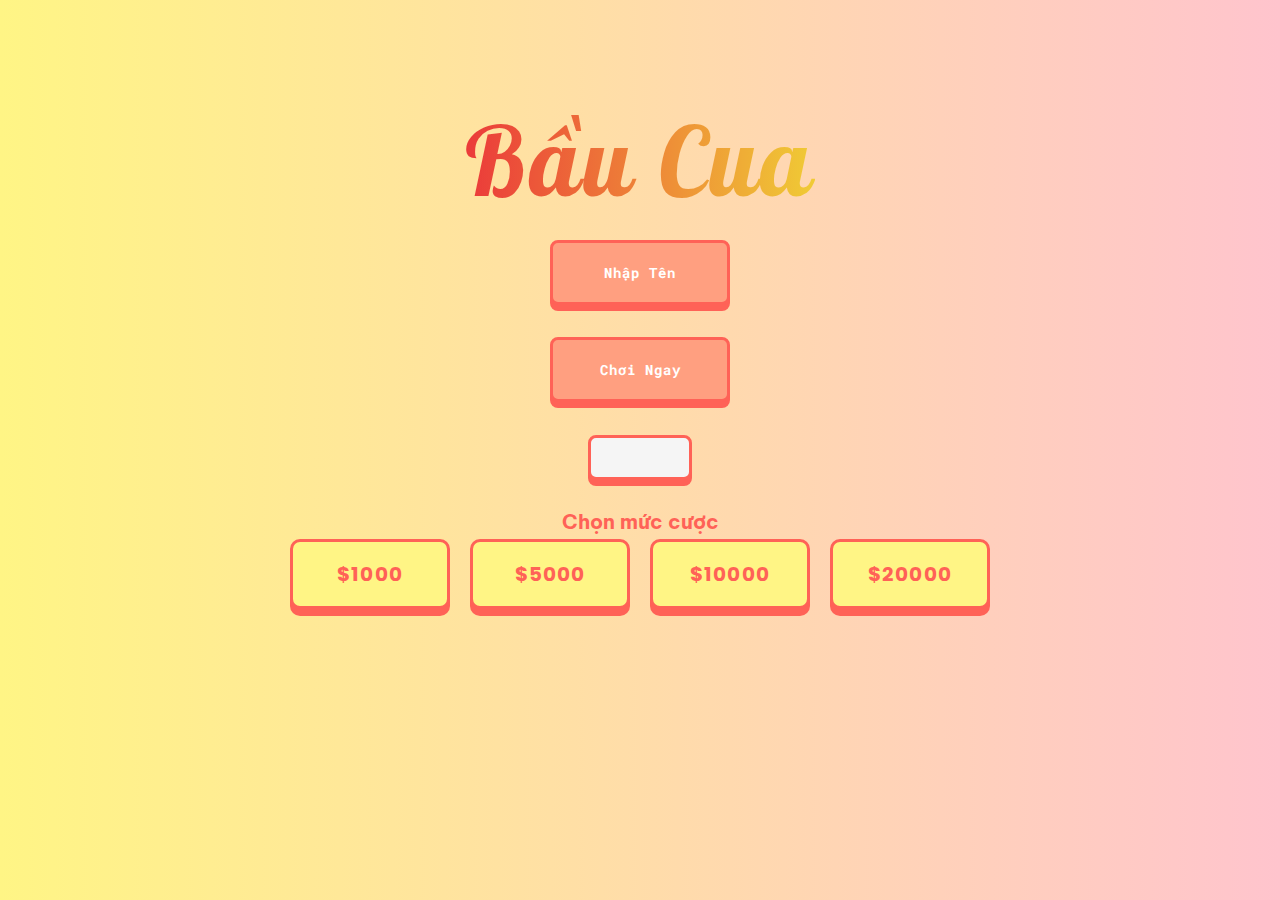
<file: index.html>
<!DOCTYPE html>
<html lang="en">

<head>
  <meta charset="UTF-8">
  <meta http-equiv="X-UA-Compatible" content="IE=edge">
  <meta name="viewport" content="width=device-width, initial-scale=1.0">
  <link rel="stylesheet" href="https://cdnjs.cloudflare.com/ajax/libs/font-awesome/6.0.0-beta3/css/all.min.css"
    integrity="sha512-Fo3rlrZj/k7ujTnHg4CGR2D7kSs0v4LLanw2qksYuRlEzO+tcaEPQogQ0KaoGN26/zrn20ImR1DfuLWnOo7aBA=="
    crossorigin="anonymous" referrerpolicy="no-referrer" />
  <link rel="stylesheet" href="styles/style.css">
  <title>Bầu Cua</title>
</head>

<body>
  <div class="container">

    <!-- Show guide button -->
    <button class='show-guide-btn'><i class="fas fa-exclamation-circle"></i></button>
    <div class="guide-box">
      <button class='close-guide-box-btn'><i class="far fa-times-circle"></i></button>
      <pre>
                        <span>Hướng dẫn</span>:

        - Bắt đầu, người chơi chọn vào 1 trong 3 ô mức cược.

        - Bấm nút <b>NHẬP TÊN</b> để nhập tên tài khoản, sau đó bấm Enter để vào chơi. 

        - Bấm nút <b>CHƠI NGAY</b> để được vào lại tên tài khoản gần nhất đã tạo.
        
        - Bấm nút <i class="fas fa-user"></i> để hiện tên người chơi và số tiền của người chơi được lưu.

          <span>Lưu ý</span>: 
          
          - Tên người chơi sẽ được lưu lại (tối đa 8) sau mỗi lần Nhập tên mới.

          - Người chơi có thể nhập lại tên cũ để được cấp lại số tiền trước đó. 

          - Mỗi tài khoản sẽ được cấp mặc định $100,000 khi bắt đầu.
      </pre>
    </div>

    <!-- USER INPUT -->
    <div class='user-input-container'>
      <div class="user-input">
        <form>
          <button type='submit' class='form-submit-btn'>OK</button>
          <button class='close-user-input-btn'><i class="far fa-times-circle"></i></button>
          <p>Nhập tên của bạn</p>
          <input type="text" maxlength="15">
          <p class='note'>
            *Bạn có thể nhập lại tên cũ để được cấp lại toàn bộ số tiền trước đó
          </p>
        </form>
      </div>
    </div>

    <!-- CURRENT LOCAL USER -->
    <div class="current-user-selection">
      <div class="user-list-container">
        <button class='current-user-selection-close-btn'><i class="far fa-times-circle"></i></button>
        <p>Tên những người chơi được lưu</p>
        <hr>
        <ul class='user-list'></ul>
      </div>
    </div>

    <!-- DANGER ALERT BOX -->
    <div class='alert-box-container'>
      <div class='alert-box'>
        <p>Vui lòng chọn mức cược!</p>
        <button class='close-alert-box-btn'><i class="far fa-times-circle"></i></button>
      </div>
    </div>

    <!-- MAIN -->
    <header class='title'>Bầu Cua</header>
    <!-- play button -->
    <div class="play-btn-div">
      <div class="play-btn-1-wrapper"><button clicked=false class='play-btn-1'>nhập tên</button></div>
      <div class="play-btn-2-wrapper"><button clicked=false class='play-btn-2'>chơi ngay</button></div>
    </div>
    <!-- show user list -->
    <div class="current-user-selection-btn-container">
      <button class='current-user-selection-btn'><i class="fas fa-user"></i></button>
    </div>
    <!-- mode button -->
    <div class='mode-section'>
      <p>Chọn mức cược</p>
      <div class="button-div">
        <button select=false>$1000</button>
        <button select=false>$5000</button>
        <button select=false>$10000</button>
        <button select=false>$20000</button>
      </div>
    </div>
  </div>

  <script src='app.js'></script>

</body>

</html>
</file>
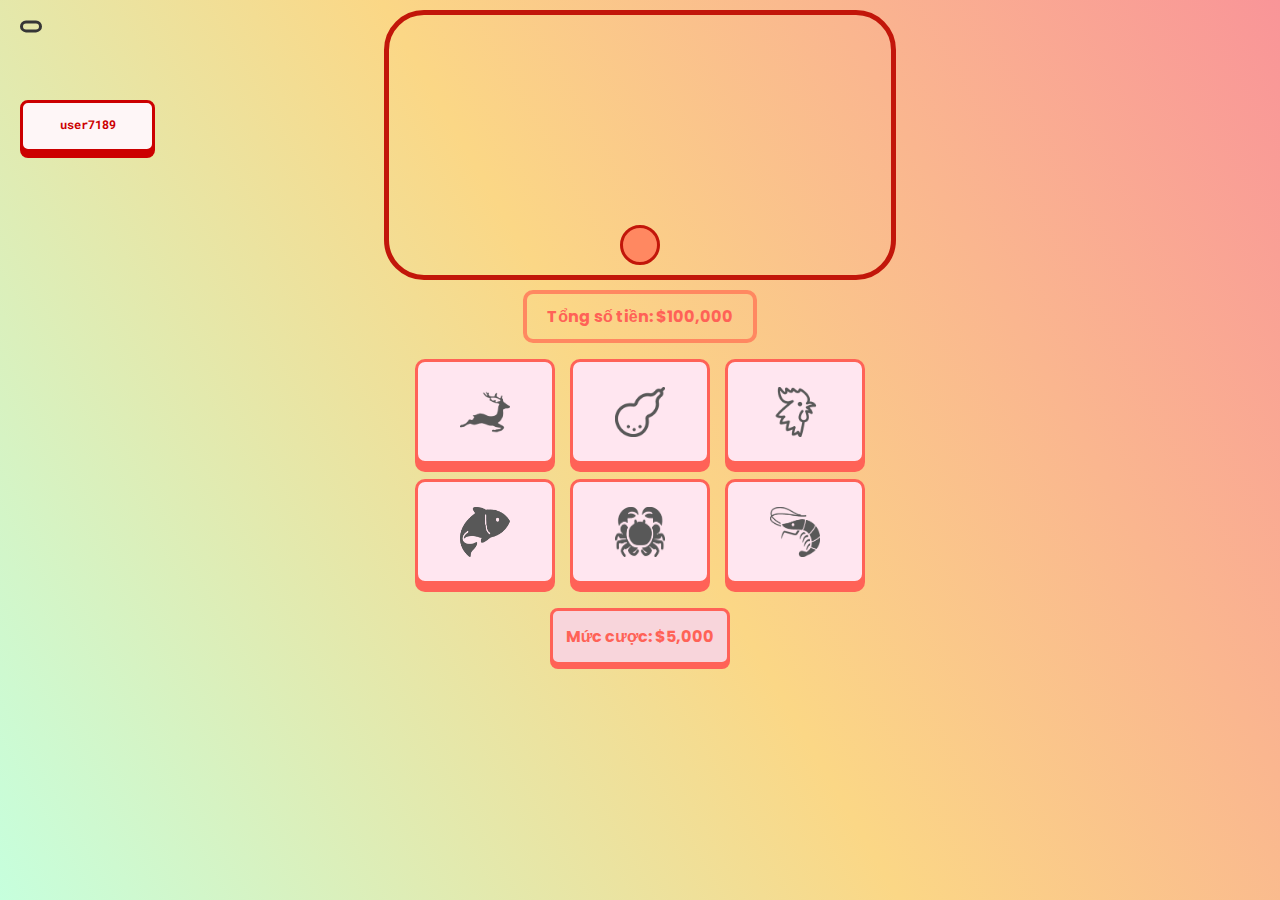
<file: gameplay/gameplay.html>
<!DOCTYPE html>
<html lang="en">

<head>
  <meta charset="UTF-8">
  <meta http-equiv="X-UA-Compatible" content="IE=edge">
  <meta name="viewport" content="width=device-width, initial-scale=1.0">
  <link rel="stylesheet" href="https://cdnjs.cloudflare.com/ajax/libs/font-awesome/6.0.0-beta3/css/all.min.css"
    integrity="sha512-Fo3rlrZj/k7ujTnHg4CGR2D7kSs0v4LLanw2qksYuRlEzO+tcaEPQogQ0KaoGN26/zrn20ImR1DfuLWnOo7aBA=="
    crossorigin="anonymous" referrerpolicy="no-referrer" />
  <link rel="stylesheet" href="gameplay.css">
  <title>Chơi Bầu Cua</title>
</head>

<body>
  <div class='result-alert'></div>
  <div class="container">
    <!-- USERNAME -->
    <p class="user"></p>
    <!-- BUTTON -->
    <button class='leave-btn'><i class="fas fa-sign-out-alt"></i></button>
    <button class='show-guide-box'><i class="fas fa-question-circle"></i></button>
    <!-- GUIDE BOX -->
    <div class="guide-box">
      <button class='close-guide-box-btn'><i class="far fa-times-circle"></i></button>
      <pre>
    <span>Hướng dẫn</span>:
    - Luật chơi như trò Bầu Cua truyền thống.  
    - Click vào những ô hươu, bầu, ... muốn đặt cược.
    - Sau khi chọn xong, click vào nút <i class="fas fa-sync-alt"></i> để bắt đầu xóc dĩa.

    <span>Lưu ý</span>: Có thể bấm chuột phải vào ô đặt cược để hiện khung thay đổi mức cược.

      Các mức cược tương ứng sẽ là:
         x1 : Bằng với mức cược hiện tại
         x2 : Gấp 2 lần mức cược hiện tại
         x3 : Gấp 3 lần mức cược hiện tại
         x4 : Gấp 4 lần mức cược hiện tại
         x5 : Gấp 5 lần mức cược hiện tại
         ...
      </pre>
    </div>

    <div class='alert-box-container'>
      <!-- DANGER ALERT BOX -->
      <div class="alert-box">
        <p class='alert-box-text'></p>
        <button class='close-alert-box-btn'><i class="far fa-times-circle"></i></button>
        <button class='add-money-btn'>Thêm tiền</button>
      </div>
      <!-- INCREASE BET LEVEL -->
      <div class="increase-bet-level-box">
        <button><i class="far fa-times-circle"></i></button>
        <p>Thay đổi mức đặt cược</p>
        <!-- item name -->
        <p>(<span class='item-name'></span>)</p>
        <!-- bet level list -->
        <ul class="increase-bet-level-box-list">
          <li selected=false>x1</li>
          <li selected=false>x2</li>
          <li selected=false>x3</li>
          <li selected=false>x4</li>
          <li selected=false>x5</li>
          <li selected=false>x6</li>
          <li selected=false>x7</li>
          <li selected=false>x8</li>
          <li selected=false>x9</li>
          <li selected=false>x10</li>
        </ul>
        <button>OK</button>
      </div>
      <!-- ADD MONEY -->
      <div class="add-money-box">
        <button class='close-add-money-box-btn'><i class="far fa-times-circle"></i></button>
        <p>Chọn số tiền muốn thêm</p>
        <ul class="add-money-box-list">
          <li>10000</li>
          <li>20000</li>
          <li>50000</li>
          <li>100000</li>
        </ul>
      </div>
    </div> <!-- alert box container -->

    <!-- RESULT BOARD -->
    <div class='info'>
      <div class="loading-box">
        <div class='loading loading1'></div>
        <div class='loading loading2'></div>
        <div class='loading loading1'></div>
      </div>
      <div class='result'>
        <div class='cube'><img src="../img/fish.png"></div>
        <div class='cube'><img src="../img/crab.png"></div>
        <div class='cube'><img src="../img/crab.png"></div>
      </div>
      <button class='shake-btn'><i class="fas fa-sync-alt"></i></button>
    </div>

    <!-- BOARD -->
    <section class="board">
      <p>Tổng số tiền: <span class='total-money'></span></p>
      <!-- BOXES -->
      <div class="box">
        <div select=false bet-level=1 name="hươu">
          <p class='level'></p>
          <img src="../img/deer.png" alt="hươu">
        </div>
        <div select=false bet-level=1 name="bầu">
          <p class='level'></p>
          <img src="../img/gourd.png" alt="bầu">
        </div>
        <div select=false bet-level=1 name="gà">
          <p class='level'></p>
          <img src="../img/rooster.png" alt="gà">
        </div>
        <div select=false bet-level=1 name="cá">
          <p class='level'></p>
          <img src="../img/fish.png" alt="cá">
        </div>
        <div select=false bet-level=1 name="cua">
          <p class='level'></p>
          <img src="../img/crab.png" alt="cua">
        </div>
        <div select=false bet-level=1 name="tôm">
          <p class='level'></p>
          <img src="../img/shrimp.png" alt="tôm">
        </div>
      </div>
      <p class='bet-size-box'>Mức cược: <span class='bet-size'></span></p>
    </section>

  </div> <!-- Container -->

  <script src='gameplay.js'></script>
</body>

</html>
</file>
<file: styles/style.css>
@import url("https://fonts.googleapis.com/css2?family=Roboto+Mono:wght@500&display=swap");
@import url("https://fonts.googleapis.com/css2?family=Lobster&display=swap");
@import url("https://fonts.googleapis.com/css2?family=Lobster&display=swap");
@import url("https://fonts.googleapis.com/css2?family=Roboto+Mono:wght@500&display=swap");
@import url("https://fonts.googleapis.com/css2?family=Be+Vietnam+Pro:wght@700&display=swap");
@import url("https://fonts.googleapis.com/css2?family=Poppins:wght@700&display=swap");
* {
  margin: 0;
  padding: 0;
  -webkit-box-sizing: border-box;
          box-sizing: border-box;
}

.container {
  display: -webkit-box;
  display: -ms-flexbox;
  display: flex;
  -webkit-box-align: center;
      -ms-flex-align: center;
          align-items: center;
  -webkit-box-orient: vertical;
  -webkit-box-direction: normal;
      -ms-flex-direction: column;
          flex-direction: column;
  width: 100%;
  height: 100vh;
  background: -webkit-gradient(linear, left top, right top, from(#fff585), to(#ffc4cd));
  background: linear-gradient(to right, #fff585, #ffc4cd);
  position: relative;
}

.container .show-guide-btn {
  border: none;
  outline: none;
  cursor: pointer;
  font-weight: bold;
  position: absolute;
  top: 1rem;
  right: 1rem;
  background-color: transparent;
  color: #ff6257;
  font-size: 2em;
}

.container .guide-box {
  display: none;
  -webkit-box-pack: center;
      -ms-flex-pack: center;
          justify-content: center;
  -webkit-box-align: center;
      -ms-flex-align: center;
          align-items: center;
  z-index: 1000;
  position: absolute;
  overflow: hidden;
  top: 50%;
  left: 50%;
  height: 100%;
  width: 100%;
  font-size: 1rem;
  background: rgba(255, 255, 255, 0.8);
  -webkit-transform: translate(-50%, -50%);
          transform: translate(-50%, -50%);
}

.container .guide-box button {
  border: none;
  outline: none;
  cursor: pointer;
  font-weight: bold;
  position: absolute;
  top: 4rem;
  right: 4rem;
  font-size: 2rem;
  background: transparent;
}

.container .guide-box pre {
  font-family: "Roboto Mono", sans-serif;
}

.container .guide-box pre span {
  font-weight: bold;
}

.container .current-user-selection-btn-container {
  width: 6.5rem;
  height: 2.8rem;
  display: -webkit-box;
  display: -ms-flexbox;
  display: flex;
  -webkit-box-pack: center;
      -ms-flex-pack: center;
          justify-content: center;
  -webkit-box-align: center;
      -ms-flex-align: center;
          align-items: center;
  -webkit-box-orient: horizontal;
  -webkit-box-direction: normal;
      -ms-flex-direction: row;
          flex-direction: row;
  margin-bottom: 0.5rem;
}

.container .current-user-selection-btn-container .current-user-selection-btn {
  border: none;
  outline: none;
  cursor: pointer;
  font-weight: bold;
  width: 100%;
  height: 100%;
  background-color: whitesmoke;
  border: 3px solid #ff6257;
  border-radius: 8px;
  font-size: 1.5rem;
  color: #ff6257;
  -webkit-box-shadow: 0 6px 0 0px #ff6257;
          box-shadow: 0 6px 0 0px #ff6257;
  margin-bottom: 10px;
}

.container .current-user-selection-btn-container .current-user-selection-btn.clicked {
  margin-top: 6px;
  -webkit-box-shadow: none;
          box-shadow: none;
}

.container .user-input-container {
  display: none;
  -webkit-box-pack: center;
      -ms-flex-pack: center;
          justify-content: center;
  -webkit-box-align: center;
      -ms-flex-align: center;
          align-items: center;
  z-index: 1000;
  position: absolute;
  top: 50%;
  left: 50%;
  height: 100%;
  width: 100%;
  background: rgba(255, 255, 255, 0.3);
  -webkit-transform: translate(-50%, -50%);
          transform: translate(-50%, -50%);
}

.container .user-input-container .user-input {
  width: 100%;
  height: 100%;
  display: -webkit-box;
  display: -ms-flexbox;
  display: flex;
  -webkit-box-pack: center;
      -ms-flex-pack: center;
          justify-content: center;
  -webkit-box-align: center;
      -ms-flex-align: center;
          align-items: center;
  -webkit-box-orient: horizontal;
  -webkit-box-direction: normal;
      -ms-flex-direction: row;
          flex-direction: row;
}

.container .user-input-container .user-input form {
  display: -webkit-box;
  display: -ms-flexbox;
  display: flex;
  -webkit-box-pack: center;
      -ms-flex-pack: center;
          justify-content: center;
  -webkit-box-align: center;
      -ms-flex-align: center;
          align-items: center;
  -webkit-box-orient: vertical;
  -webkit-box-direction: normal;
      -ms-flex-direction: column;
          flex-direction: column;
  height: 250px;
  width: 350px;
  border: 3px solid #7e7e7e;
  border-radius: 10px;
  outline: 10px solid whitesmoke;
  background: whitesmoke;
  -webkit-box-shadow: 0 0px 4px 8px rgba(0, 0, 0, 0.8);
          box-shadow: 0 0px 4px 8px rgba(0, 0, 0, 0.8);
  font-family: "Roboto Mono", sans-serif;
  font-size: 1.25rem;
  color: #ff8861;
  position: relative;
}

.container .user-input-container .user-input form p {
  padding: 0 1.5rem;
  font-size: 1rem;
  color: #ff8861;
  -webkit-user-select: none;
     -moz-user-select: none;
      -ms-user-select: none;
          user-select: none;
}

.container .user-input-container .user-input form .close-user-input-btn {
  border: none;
  outline: none;
  cursor: pointer;
  font-weight: bold;
  position: absolute;
  top: 5px;
  right: 5px;
  background: whitesmoke;
  font-size: 1.5rem;
  color: #ff6257;
}

.container .user-input-container .user-input form .form-submit-btn {
  border: none;
  outline: none;
  cursor: pointer;
  font-weight: bold;
  width: 5rem;
  height: 2.5rem;
  border: 2px solid black;
  position: absolute;
  bottom: 5px;
  margin: 0 2px;
  border-radius: 8px;
  border: 2px solid #ff8861;
  font-family: "Roboto Mono", sans-serif;
  color: white;
  background-color: #ff8861;
  -webkit-transition: all 0.4s ease;
  transition: all 0.4s ease;
}

.container .user-input-container .user-input form .form-submit-btn:hover {
  color: #ff8861;
  border: 2px solid #ff8861;
  background-color: white;
}

.container .user-input-container .user-input form input {
  width: 15rem;
  height: 3rem;
  text-align: center;
  border: none;
  font-family: "Roboto Mono", sans-serif;
  font-size: 1rem;
  font-weight: bold;
  color: #7e7e7e;
  caret-color: #ff6257;
  border: 3px solid #7e7e7e;
  border-radius: 8px;
  -webkit-transition: all 0.3s ease;
  transition: all 0.3s ease;
  padding: 0 1rem;
  margin-bottom: 1rem;
  margin-top: 0.5rem;
}

.container .user-input-container .user-input form input:focus {
  outline: none;
  border-radius: 15px;
}

.container .user-input-container .user-input form .note {
  opacity: 1;
  text-align: center;
  font-size: 0.65rem;
  -webkit-user-select: none;
     -moz-user-select: none;
      -ms-user-select: none;
          user-select: none;
}

.container .alert-box-container {
  display: none;
  -webkit-box-pack: center;
      -ms-flex-pack: center;
          justify-content: center;
  -webkit-box-align: center;
      -ms-flex-align: center;
          align-items: center;
  z-index: 1000;
  position: absolute;
  top: 50%;
  left: 50%;
  height: 100%;
  width: 100%;
  background: rgba(255, 255, 255, 0.3);
  -webkit-transform: translate(-50%, -50%);
          transform: translate(-50%, -50%);
}

.container .alert-box-container .alert-box {
  width: 320px;
  height: 150px;
  display: -webkit-box;
  display: -ms-flexbox;
  display: flex;
  -webkit-box-pack: center;
      -ms-flex-pack: center;
          justify-content: center;
  -webkit-box-align: center;
      -ms-flex-align: center;
          align-items: center;
  -webkit-box-orient: horizontal;
  -webkit-box-direction: normal;
      -ms-flex-direction: row;
          flex-direction: row;
  position: relative;
  border: 3px solid #7e7e7e;
  border-radius: 10px;
  outline: 10px solid whitesmoke;
  background: whitesmoke;
  -webkit-box-shadow: 0 0px 4px 8px rgba(0, 0, 0, 0.8);
          box-shadow: 0 0px 4px 8px rgba(0, 0, 0, 0.8);
  font-family: "Roboto Mono", sans-serif;
  font-size: 1.25rem;
  color: #ff8861;
}

.container .alert-box-container .alert-box button {
  border: none;
  outline: none;
  cursor: pointer;
  font-weight: bold;
  position: absolute;
  top: 5px;
  right: 5px;
  background: whitesmoke;
  font-size: 1.5rem;
  color: #ff6257;
}

.container .play-btn-div {
  height: 200px;
}

.container .play-btn-div div {
  height: 65px;
  margin-bottom: 2rem;
}

.container .play-btn-div button {
  width: 180px;
  height: 100%;
  border: none;
  outline: none;
  cursor: pointer;
  font-weight: bold;
  font-family: 'Roboto Mono', sans-serif;
  letter-spacing: 1px;
  text-transform: capitalize;
  background: #ff9f80;
  border: 3px solid #ff6257;
  -webkit-box-shadow: 0 6px 0 0 #ff6257;
          box-shadow: 0 6px 0 0 #ff6257;
  font-size: 0.9rem;
  color: white;
  border-radius: 8px;
}

.container .play-btn-div button:hover {
  -webkit-filter: brightness(1.1);
  filter: brightness(1.1);
}

.container .play-btn-div button[clicked=true] {
  margin-top: 6px;
  -webkit-box-shadow: none;
          box-shadow: none;
}

.container .current-user-selection {
  position: absolute;
  height: 100%;
  width: 100%;
  z-index: 1000;
  display: none;
  -webkit-box-pack: center;
      -ms-flex-pack: center;
          justify-content: center;
  -webkit-box-align: center;
      -ms-flex-align: center;
          align-items: center;
  inset: 0;
  background: rgba(255, 255, 255, 0.3);
}

.container .current-user-selection .user-list-container {
  display: -webkit-box;
  display: -ms-flexbox;
  display: flex;
  -webkit-box-pack: center;
      -ms-flex-pack: center;
          justify-content: center;
  -webkit-box-align: center;
      -ms-flex-align: center;
          align-items: center;
  -webkit-box-orient: horizontal;
  -webkit-box-direction: normal;
      -ms-flex-direction: row;
          flex-direction: row;
  padding-top: 2.5rem;
  padding-bottom: 1rem;
  -ms-flex-direction: column;
      flex-direction: column;
  width: 450px;
  position: relative;
  border: 3px solid #7e7e7e;
  border-radius: 10px;
  outline: 10px solid whitesmoke;
  background: whitesmoke;
  -webkit-box-shadow: 0 0px 4px 8px rgba(0, 0, 0, 0.8);
          box-shadow: 0 0px 4px 8px rgba(0, 0, 0, 0.8);
  font-family: "Roboto Mono", sans-serif;
  font-size: 1.25rem;
  color: #ff8861;
}

.container .current-user-selection .user-list-container p {
  font-size: 0.8rem;
  text-align: center;
  padding: 1rem;
  border: 4px solid #ff8861;
  color: #ff8861;
  border-radius: 8px;
  background: whitesmoke;
  border: 4px solid #ff8861;
  font-weight: bold;
}

.container .current-user-selection .user-list-container hr {
  width: 65%;
  height: 3px;
  background: #7e7e7e;
  border: none;
  outline: none;
  margin: 1rem 0;
}

.container .current-user-selection .user-list-container .current-user-selection-close-btn {
  border: none;
  outline: none;
  cursor: pointer;
  font-weight: bold;
  position: absolute;
  top: 5px;
  right: 5px;
  background: whitesmoke;
  font-size: 1.5rem;
  color: #ff6257;
}

.container .current-user-selection .user-list-container .user-list {
  display: -webkit-box;
  display: -ms-flexbox;
  display: flex;
  -webkit-box-pack: center;
      -ms-flex-pack: center;
          justify-content: center;
  -webkit-box-align: center;
      -ms-flex-align: center;
          align-items: center;
  -webkit-box-orient: vertical;
  -webkit-box-direction: normal;
      -ms-flex-direction: column;
          flex-direction: column;
  list-style: none;
  width: 100%;
}

.container .current-user-selection .user-list-container .user-list .user {
  display: -webkit-box;
  display: -ms-flexbox;
  display: flex;
  -webkit-box-pack: center;
      -ms-flex-pack: center;
          justify-content: center;
  -webkit-box-align: center;
      -ms-flex-align: center;
          align-items: center;
  -webkit-box-orient: horizontal;
  -webkit-box-direction: normal;
      -ms-flex-direction: row;
          flex-direction: row;
  border: 2px solid #ff8861;
  height: 40px;
  width: 80%;
  margin: 5px 0;
}

.container .current-user-selection .user-list-container .user-list .user span:first-of-type {
  width: 50%;
  overflow: hidden;
}

.container .current-user-selection .user-list-container .user-list .user span:last-of-type {
  width: 40%;
  overflow: hidden;
  font-family: "Poppins", sans-serif;
}

.container .current-user-selection .user-list-container .user-list .user li {
  display: -webkit-box;
  display: -ms-flexbox;
  display: flex;
  -webkit-box-pack: center;
      -ms-flex-pack: center;
          justify-content: center;
  -webkit-box-align: center;
      -ms-flex-align: center;
          align-items: center;
  -webkit-box-orient: horizontal;
  -webkit-box-direction: normal;
      -ms-flex-direction: row;
          flex-direction: row;
  width: 95%;
  height: 100%;
  white-space: nowrap;
  text-align: center;
  font-size: 0.85rem;
  cursor: pointer;
  font-weight: bold;
  -webkit-transition: all 0.2s ease;
  transition: all 0.2s ease;
}

.container .current-user-selection .user-list-container .user-list .user li:hover {
  background: #ffb399;
  color: white;
}

.container .current-user-selection .user-list-container .user-list .user button {
  border: none;
  outline: none;
  cursor: pointer;
  font-weight: bold;
  position: relative;
  width: 10%;
  height: 100%;
  font-size: 1rem;
  color: #ff8861;
  background: whitesmoke;
  -webkit-transition: all 0.3s ease;
  transition: all 0.3s ease;
  z-index: 2;
}

.container .current-user-selection .user-list-container .user-list .user button:hover {
  background-color: #ff8861;
  color: white;
}

.title {
  display: -webkit-box;
  display: -ms-flexbox;
  display: flex;
  -webkit-box-pack: center;
      -ms-flex-pack: center;
          justify-content: center;
  -webkit-box-align: center;
      -ms-flex-align: center;
          align-items: center;
  -webkit-box-orient: horizontal;
  -webkit-box-direction: normal;
      -ms-flex-direction: row;
          flex-direction: row;
  font-family: "Lobster", sans-serif;
  font-family: "Lobster", sans-serif;
  letter-spacing: 3px;
  font-size: 6rem;
  margin-bottom: 20px;
  background: -webkit-gradient(linear, left top, right top, from(#eb3a3a), to(#f0cb35));
  background: linear-gradient(to right, #eb3a3a, #f0cb35);
  background-clip: text;
  -webkit-user-select: none;
     -moz-user-select: none;
      -ms-user-select: none;
          user-select: none;
  -webkit-background-clip: text;
  -webkit-text-fill-color: transparent;
  -webkit-transition: 0.4s ease-out;
  transition: 0.4s ease-out;
}

.title:hover {
  letter-spacing: 8px;
}

.mode-section {
  display: -webkit-box;
  display: -ms-flexbox;
  display: flex;
  -webkit-box-pack: center;
      -ms-flex-pack: center;
          justify-content: center;
  -webkit-box-align: center;
      -ms-flex-align: center;
          align-items: center;
  -webkit-box-orient: vertical;
  -webkit-box-direction: normal;
      -ms-flex-direction: column;
          flex-direction: column;
  width: 100%;
}

.mode-section p {
  position: relative;
  text-decoration: none;
  color: inherit;
  margin: 1rem 0 0.35rem 0;
  font-size: 1.25rem;
  font-family: "Be VietNam Pro", sans-serif;
  font-weight: bold;
  -webkit-user-select: none;
     -moz-user-select: none;
      -ms-user-select: none;
          user-select: none;
  color: #ff6257;
}

.mode-section p::after {
  content: '';
  position: absolute;
  bottom: 0;
  left: 0;
  background: #ff6257;
  height: 3px;
  width: 100%;
  -webkit-transform: scale(0);
          transform: scale(0);
  -webkit-transition: 0.25s ease-out;
  transition: 0.25s ease-out;
}

.mode-section p:hover::after {
  -webkit-transform: scale(1);
          transform: scale(1);
}

.mode-section .button-div {
  width: 100%;
  height: 10vh;
  display: -webkit-box;
  display: -ms-flexbox;
  display: flex;
  -webkit-box-pack: center;
      -ms-flex-pack: center;
          justify-content: center;
}

.mode-section .button-div button {
  width: 8em;
  height: 3.5em;
  border: none;
  outline: none;
  cursor: pointer;
  font-weight: bold;
  font-family: "Poppins", sans-serif;
  font-weight: bold;
  font-size: 1.25rem;
  letter-spacing: 1.2px;
  color: #ff6257;
  margin: 0 10px;
  cursor: pointer;
  border-radius: 10px;
  background: #fff585;
  border: 3px solid #ff6257;
  -webkit-box-shadow: 0 7px 0 0 #ff6257;
          box-shadow: 0 7px 0 0 #ff6257;
  -webkit-transition: margin 0.1s ease, -webkit-box-shadow 0.1s ease;
  transition: margin 0.1s ease, -webkit-box-shadow 0.1s ease;
  transition: box-shadow 0.1s ease, margin 0.1s ease;
  transition: box-shadow 0.1s ease, margin 0.1s ease, -webkit-box-shadow 0.1s ease;
}

.mode-section .button-div button:hover {
  -webkit-filter: brightness(1.1);
  filter: brightness(1.1);
}

.mode-section .button-div [select="true"] {
  margin-top: 7px;
  -webkit-box-shadow: none;
          box-shadow: none;
  background-color: #ffa385;
  color: white;
}

@media screen and (min-height: 768px) {
  .title {
    margin-top: 100px;
  }
}

@media screen and (max-width: 824px) {
  .guide-box {
    font-size: 0.65rem !important;
  }
}

@media screen and (max-width: 545px) {
  .title {
    font-size: 4rem;
  }
  .guide-box {
    font-size: 0.45rem !important;
  }
  .play-btn-div {
    height: 135px !important;
  }
  .play-btn-div div {
    margin-bottom: 0 !important;
  }
  .play-btn-div button {
    width: 120px !important;
    height: 45px !important;
    font-size: 0.65rem !important;
  }
  .current-user-selection-btn {
    width: 90px !important;
    height: 35px !important;
    font-size: 1rem !important;
  }
  .play-btn-div > div > button, .current-user-selection-btn {
    border-radius: 5px !important;
    border-width: 2px !important;
  }
  .button-div {
    width: 100%;
    padding: 5px !important;
  }
  .button-div button {
    border-width: 2px !important;
    font-size: 0.8rem !important;
    -webkit-box-shadow: 0 5px 0 0 #ff6257 !important;
            box-shadow: 0 5px 0 0 #ff6257 !important;
    border-radius: 4px !important;
  }
  .button-div button[select="true"] {
    margin-top: 5px !important;
    -webkit-box-shadow: 0 1px 0 0 #ff6257 !important;
            box-shadow: 0 1px 0 0 #ff6257 !important;
  }
  .mode-section p {
    font-size: 1rem;
  }
  .container {
    display: -webkit-box;
    display: -ms-flexbox;
    display: flex;
    -webkit-box-pack: center;
        -ms-flex-pack: center;
            justify-content: center;
    -webkit-box-align: center;
        -ms-flex-align: center;
            align-items: center;
    -webkit-box-orient: vertical;
    -webkit-box-direction: normal;
        -ms-flex-direction: column;
            flex-direction: column;
  }
  .container .play-btn {
    width: 150px;
    height: 60px;
    font-size: 0.8rem;
  }
  .container .alert-box-container .alert-box {
    width: 250px;
    height: 100px;
    font-size: 0.8rem;
  }
  .container .alert-box-container .alert-box button {
    font-size: 1rem;
  }
  .user-list-container {
    width: 250px !important;
  }
  .user-list-container hr {
    margin: 10px 0 !important;
  }
  .user-list-container p {
    -webkit-box-shadow: none !important;
            box-shadow: none !important;
    border: 3px solid #ff8861 !important;
    font-size: 0.6rem !important;
    padding: 0.5rem !important;
  }
  .user-list-container .user-list .user {
    height: 30px !important;
  }
  .user-list-container .user-list .user li {
    padding: 0.25rem !important;
    font-size: 0.5rem !important;
  }
  .user-list-container .user-list .user button {
    font-size: 0.65rem !important;
  }
}
/*# sourceMappingURL=style.css.map */
</file>
<file: gameplay/gameplay.css>
@import url("https://fonts.googleapis.com/css2?family=Lobster&display=swap");
@import url("https://fonts.googleapis.com/css2?family=Roboto+Mono:wght@500&display=swap");
@import url("https://fonts.googleapis.com/css2?family=Be+Vietnam+Pro:wght@700&display=swap");
@import url("https://fonts.googleapis.com/css2?family=Poppins:wght@700&display=swap");
@import url("https://fonts.googleapis.com/css2?family=Lobster&display=swap");
@import url("https://fonts.googleapis.com/css2?family=Roboto+Mono:wght@500&display=swap");
@import url("https://fonts.googleapis.com/css2?family=Dongle:wght@700&display=swap");
* {
  padding: 0;
  margin: 0;
  -webkit-box-sizing: border-box;
          box-sizing: border-box;
  font-family: "Roboto Mono", sans-serif;
}

body {
  background: #c6ffdd;
  background: linear-gradient(-120deg, #f99598, #fbd786, #c6ffdd);
  -webkit-box-sizing: border-box;
          box-sizing: border-box;
  background-position: center;
  background-repeat: no-repeat;
  background-attachment: fixed;
  height: 100%;
  margin: 0;
}

span {
  font-weight: bold;
}

.result-alert {
  display: -webkit-box;
  display: -ms-flexbox;
  display: flex;
  -webkit-box-pack: center;
      -ms-flex-pack: center;
          justify-content: center;
  -webkit-box-align: center;
      -ms-flex-align: center;
          align-items: center;
  -webkit-box-orient: vertical;
  -webkit-box-direction: normal;
      -ms-flex-direction: column;
          flex-direction: column;
  position: absolute;
  padding: 0.25rem 0.75rem;
  font-family: "Poppins", sans-serif;
  color: white;
  left: 1rem;
  bottom: 1rem;
  background: #3ecc79;
  border-radius: 6px;
  -webkit-user-select: none;
     -moz-user-select: none;
      -ms-user-select: none;
          user-select: none;
  -webkit-transform: scale(0);
          transform: scale(0);
  -webkit-transition: all 1s ease;
  transition: all 1s ease;
}

.container .user {
  text-align: center;
  width: 135px;
  height: 3.25rem;
  white-space: nowrap;
  padding: 0.8rem 0.5rem;
  position: absolute;
  font-size: 0.75rem;
  border-radius: 8px;
  top: 100px;
  left: 20px;
  -webkit-box-shadow: 0 6px 0 0 #cc0000;
          box-shadow: 0 6px 0 0 #cc0000;
  border: 3px solid #cc0000;
  background-color: #fef6f7;
  color: #cc0000;
  font-weight: bold;
  -webkit-user-select: none;
     -moz-user-select: none;
      -ms-user-select: none;
          user-select: none;
}

.container .alert-box-container,
.container .guide-box {
  display: none;
  -webkit-box-pack: center;
      -ms-flex-pack: center;
          justify-content: center;
  -webkit-box-align: center;
      -ms-flex-align: center;
          align-items: center;
  position: absolute;
  z-index: 2;
  top: 50%;
  left: 50%;
  height: 100%;
  width: 100%;
  background: rgba(255, 255, 255, 0.5);
  -webkit-transform: translate(-50%, -50%);
          transform: translate(-50%, -50%);
}

.container .alert-box-container div,
.container .guide-box div {
  width: 320px;
  height: 150px;
  display: -webkit-box;
  display: -ms-flexbox;
  display: flex;
  -webkit-box-pack: center;
      -ms-flex-pack: center;
          justify-content: center;
  -webkit-box-align: center;
      -ms-flex-align: center;
          align-items: center;
  -webkit-box-orient: vertical;
  -webkit-box-direction: normal;
      -ms-flex-direction: column;
          flex-direction: column;
  display: none;
  align-items: center;
  position: absolute;
  z-index: 50;
  border: 3px solid #7e7e7e;
  border-radius: 10px;
  outline: 10px solid whitesmoke;
  background: whitesmoke;
  font-family: "Roboto Mono", sans-serif;
  font-size: 1.25rem;
  color: #ff8861;
  -webkit-box-shadow: 0 0px 4px 8px rgba(0, 0, 0, 0.8);
          box-shadow: 0 0px 4px 8px rgba(0, 0, 0, 0.8);
}

.container .alert-box-container div button:first-of-type,
.container .guide-box div button:first-of-type {
  position: absolute;
  top: 5px;
  right: 5px;
  background: whitesmoke;
  font-size: 1.5rem;
  color: #ff6257;
}

.container .alert-box-container div:last-of-type ul,
.container .guide-box div:last-of-type ul {
  display: -webkit-box;
  display: -ms-flexbox;
  display: flex;
  -webkit-box-pack: center;
      -ms-flex-pack: center;
          justify-content: center;
  -webkit-box-align: center;
      -ms-flex-align: center;
          align-items: center;
  -webkit-box-orient: horizontal;
  -webkit-box-direction: normal;
      -ms-flex-direction: row;
          flex-direction: row;
  list-style: none;
  font-size: 0.8rem;
}

.container .alert-box-container div:last-of-type ul li,
.container .guide-box div:last-of-type ul li {
  padding: 0.4rem 0.5rem;
  margin: 1.5rem 0.2rem 0 0.2rem;
  border: 2px solid #ff8861;
  border-radius: 10px;
  cursor: pointer;
}

.container .alert-box-container div:last-of-type ul li:hover,
.container .guide-box div:last-of-type ul li:hover {
  background: #ff8861;
  color: white;
}

.container .alert-box-container div:last-of-type button:nth-of-type(2),
.container .guide-box div:last-of-type button:nth-of-type(2) {
  position: absolute;
  top: 5px;
  right: 5px;
  background: whitesmoke;
  font-size: 1.5rem;
  color: #ff6257;
}

.container .alert-box-container div:nth-of-type(2),
.container .guide-box div:nth-of-type(2) {
  height: 250px;
}

.container .alert-box-container div:nth-of-type(2) p,
.container .guide-box div:nth-of-type(2) p {
  font-size: 1rem;
  margin-bottom: 0.25rem;
  -webkit-user-select: none;
     -moz-user-select: none;
      -ms-user-select: none;
          user-select: none;
}

.container .alert-box-container div:nth-of-type(2) p span,
.container .guide-box div:nth-of-type(2) p span {
  text-transform: uppercase;
  font-weight: normal;
}

.container .alert-box-container div:nth-of-type(2) button:last-of-type,
.container .guide-box div:nth-of-type(2) button:last-of-type {
  border: none;
  outline: none;
  cursor: pointer;
  font-weight: bold;
  border: 2px solid #ff6257;
  border-radius: 4px;
  color: #ff6257;
  padding: 0.5rem 1.5rem;
  color: white;
  margin-top: 0.75rem;
  background-color: #ff6257;
}

.container .alert-box-container div:nth-of-type(2) button:last-of-type:hover,
.container .guide-box div:nth-of-type(2) button:last-of-type:hover {
  color: #ff6257;
  background-color: whitesmoke;
}

.container .alert-box-container div:nth-of-type(2) ul,
.container .guide-box div:nth-of-type(2) ul {
  display: -webkit-box;
  display: -ms-flexbox;
  display: flex;
  -webkit-box-pack: center;
      -ms-flex-pack: center;
          justify-content: center;
  -webkit-box-align: center;
      -ms-flex-align: center;
          align-items: center;
  -webkit-box-orient: horizontal;
  -webkit-box-direction: normal;
      -ms-flex-direction: row;
          flex-direction: row;
  list-style: none;
  -ms-flex-wrap: wrap;
      flex-wrap: wrap;
  font-size: 0.8rem;
}

.container .alert-box-container div:nth-of-type(2) ul li,
.container .guide-box div:nth-of-type(2) ul li {
  width: 50px;
  height: 50px;
  display: -webkit-box;
  display: -ms-flexbox;
  display: flex;
  -webkit-box-pack: center;
      -ms-flex-pack: center;
          justify-content: center;
  -webkit-box-align: center;
      -ms-flex-align: center;
          align-items: center;
  -webkit-box-orient: horizontal;
  -webkit-box-direction: normal;
      -ms-flex-direction: row;
          flex-direction: row;
  font-family: "Poppins", sans-serif;
  margin: 0.25rem;
  border: 2px solid #ff8861;
  border-radius: 10px;
  -webkit-user-select: none;
     -moz-user-select: none;
      -ms-user-select: none;
          user-select: none;
  cursor: pointer;
}

.container .alert-box-container div:nth-of-type(2) ul > li,
.container .guide-box div:nth-of-type(2) ul > li {
  padding: 1rem;
  font-weight: bold;
}

.container .alert-box-container div:nth-of-type(2) ul > li[selected=true],
.container .guide-box div:nth-of-type(2) ul > li[selected=true] {
  background: #ff8861;
  color: white;
}

.container .alert-box-container div:first-of-type button:last-of-type,
.container .guide-box div:first-of-type button:last-of-type {
  background-color: transparent;
  margin-top: 10px;
  border-radius: 5px;
  color: green;
  border: 2px solid green;
  padding: 0.5rem;
}

.container .guide-box {
  width: 100%;
  height: 100vh;
  display: none;
  overflow: hidden;
  font-size: 1.25rem;
  background: rgba(255, 255, 255, 0.8);
}

.container .guide-box button {
  position: absolute;
  top: 4rem;
  right: 4rem;
  font-size: 3rem;
  background: transparent;
}

.container button {
  border: none;
  outline: none;
  cursor: pointer;
  font-weight: bold;
}

.container .leave-btn {
  -webkit-transform: rotate(-180deg);
  transform: rotate(-180deg);
  border: 3px solid #363636;
  color: #363636;
  border-radius: 8px;
  font-size: 1rem;
  padding: 0.2rem 0.5rem;
  position: absolute;
  top: 20px;
  left: 20px;
  background: transparent;
}

.container .show-guide-box {
  position: absolute;
  -webkit-transform: rotate(0);
          transform: rotate(0);
  top: 15px;
  right: 15px;
  color: #363636;
  border-radius: 100%;
  font-size: 2rem;
  position: absolute;
  background: transparent;
}

.container .info {
  display: -webkit-box;
  display: -ms-flexbox;
  display: flex;
  -webkit-box-pack: center;
      -ms-flex-pack: center;
          justify-content: center;
  -webkit-box-align: center;
      -ms-flex-align: center;
          align-items: center;
  -webkit-box-orient: vertical;
  -webkit-box-direction: normal;
      -ms-flex-direction: column;
          flex-direction: column;
  width: 40%;
  height: 30vh;
  border: 5px solid #c2160a;
  border-radius: 40px;
  margin: 10px auto;
  position: relative;
}

.container .info .loading-box {
  width: 100%;
  height: 100%;
  display: -webkit-box;
  display: -ms-flexbox;
  display: flex;
  -webkit-box-pack: center;
      -ms-flex-pack: center;
          justify-content: center;
  -webkit-box-align: center;
      -ms-flex-align: center;
          align-items: center;
  -webkit-box-orient: horizontal;
  -webkit-box-direction: normal;
      -ms-flex-direction: row;
          flex-direction: row;
  position: absolute;
}

.container .info .loading {
  width: 45px;
  height: 45px;
  content: "";
  position: absolute;
  background-color: #c2160a;
  border-radius: 10px;
  -webkit-animation: rolling 2s infinite;
  animation: rolling 2s infinite;
  display: none;
}

.container .info .loading:nth-of-type(2) {
  left: 30%;
}

.container .info .loading:nth-of-type(3) {
  right: 30%;
}

@-webkit-keyframes rolling {
  0% {
    -webkit-transform: rotate(90deg);
    rotate: 90deg;
  }
  25% {
    -webkit-transform: rotate(180deg);
    rotate: 180deg;
  }
  100% {
    -webkit-transform: rotate(-90deg);
    rotate: -90deg;
  }
}

@keyframes rolling {
  0% {
    -webkit-transform: rotate(90deg);
    rotate: 90deg;
  }
  25% {
    -webkit-transform: rotate(180deg);
    rotate: 180deg;
  }
  100% {
    -webkit-transform: rotate(-90deg);
    rotate: -90deg;
  }
}

.container .info .result {
  width: 100%;
  height: 240px;
  display: -webkit-box;
  display: -ms-flexbox;
  display: flex;
  -webkit-box-pack: center;
      -ms-flex-pack: center;
          justify-content: center;
  -webkit-box-align: center;
      -ms-flex-align: center;
          align-items: center;
  -webkit-box-orient: horizontal;
  -webkit-box-direction: normal;
      -ms-flex-direction: row;
          flex-direction: row;
  border-radius: 100%;
}

.container .info .result .cube {
  display: none;
  -webkit-box-pack: center;
      -ms-flex-pack: center;
          justify-content: center;
  -webkit-box-align: center;
      -ms-flex-align: center;
          align-items: center;
  margin: 0 15px;
  width: 65px;
  height: 65px;
  border: 3px solid #c2160a;
  background: #fde4e8;
  border-radius: 12px;
}

.container .info .result img {
  width: 90%;
  height: 90%;
  -o-object-fit: contain;
     object-fit: contain;
  -webkit-user-select: none;
     -moz-user-select: none;
      -ms-user-select: none;
          user-select: none;
}

.container .info button {
  position: absolute;
  bottom: 10px;
  border-radius: 100%;
  height: 2.5rem;
  width: 2.5rem;
  font-size: 1rem;
  background: #ff8861;
  border: 3px solid #c2160a;
  color: #c2160a;
  -webkit-transition: all 0.4s ease;
  transition: all 0.4s ease;
}

.container .info button:hover {
  background: #c2160a;
  color: #ff8861;
}

.container .board {
  width: 100%;
  height: 65vh;
  display: -webkit-box;
  display: -ms-flexbox;
  display: flex;
  -webkit-box-align: center;
      -ms-flex-align: center;
          align-items: center;
  -webkit-box-orient: vertical;
  -webkit-box-direction: normal;
      -ms-flex-direction: column;
          flex-direction: column;
}

.container .board p {
  -webkit-user-select: none;
     -moz-user-select: none;
      -ms-user-select: none;
          user-select: none;
  font-weight: bold;
  font-family: "Poppins", sans-serif;
}

.container .board p span {
  font-family: "Poppins", sans-serif;
}

.container .board p:first-child {
  border: 4px solid #ff8861;
  color: #ff6257;
  border-radius: 10px;
  padding: 10px 20px;
  -webkit-transition: all 0.4s ease;
  transition: all 0.4s ease;
}

.container .board p:first-child:hover {
  border-radius: 20px;
  border-color: #ff6257;
}

.container .board p:last-child {
  border: 3px solid #ff6257;
  color: #ff6257;
  padding: 0.8rem;
  border-radius: 8px;
  background: #f8d5db;
  -webkit-box-shadow: 0 4px 0 0 #ff6257;
          box-shadow: 0 4px 0 0 #ff6257;
}

.container .board .box {
  width: 450px;
  height: 225px;
  -ms-grid-columns: (1fr)[3];
      grid-template-columns: repeat(3, 1fr);
  -ms-grid-rows: (1fr)[2];
      grid-template-rows: repeat(2, 1fr);
  display: -ms-grid;
  display: grid;
  -webkit-box-pack: center;
      -ms-flex-pack: center;
          justify-content: center;
  -ms-flex-line-pack: center;
      align-content: center;
  grid-gap: 15px;
  margin: 1rem 0 1.5rem 0;
}

.container .board .box div {
  display: -webkit-box;
  display: -ms-flexbox;
  display: flex;
  -webkit-box-pack: center;
      -ms-flex-pack: center;
          justify-content: center;
  -webkit-box-align: center;
      -ms-flex-align: center;
          align-items: center;
  -webkit-box-orient: horizontal;
  -webkit-box-direction: normal;
      -ms-flex-direction: row;
          flex-direction: row;
  width: 100%;
  height: 100%;
  -webkit-box-sizing: border-box;
          box-sizing: border-box;
  border-radius: 10px;
  border: 3px solid #ff6257;
  -webkit-box-shadow: 0 8px 0 0 #ff6257;
          box-shadow: 0 8px 0 0 #ff6257;
  background: #ffe6f0;
  cursor: pointer;
  position: relative;
  -webkit-transition: all 0.1s ease;
  transition: all 0.1s ease;
}

.container .board .box div:hover {
  -webkit-filter: brightness(0.95);
  filter: brightness(0.95);
}

.container .board .box div img {
  height: 50px;
  width: 50px;
  background-size: cover;
  -webkit-user-select: none;
     -moz-user-select: none;
      -ms-user-select: none;
          user-select: none;
}

.container .board .box div p {
  position: absolute;
  margin: 0;
  padding: 0;
  top: 0;
  right: 5px;
  font-family: "Poppins", sans-serif;
  font-size: 1.05rem;
  color: #0fc00f;
  border: none;
}

.box div[select=true] {
  margin-top: 7px !important;
  -webkit-box-shadow: 0 1px 0 0 #ff6257 !important;
          box-shadow: 0 1px 0 0 #ff6257 !important;
  -webkit-filter: brightness(0.8) !important;
          filter: brightness(0.8) !important;
}

@media screen and (max-width: 961px) {
  .container {
    width: 100%;
    height: 100vh;
    display: -webkit-box;
    display: -ms-flexbox;
    display: flex;
    -webkit-box-pack: center;
        -ms-flex-pack: center;
            justify-content: center;
    -webkit-box-align: center;
        -ms-flex-align: center;
            align-items: center;
    -webkit-box-orient: vertical;
    -webkit-box-direction: normal;
        -ms-flex-direction: column;
            flex-direction: column;
  }
  .container .info {
    width: 60%;
    height: 200px;
  }
  .container .board {
    height: 60vh;
  }
  .container .board .box {
    width: 350px !important;
    height: 200px !important;
  }
  .container .board .box div {
    display: -webkit-box;
    display: -ms-flexbox;
    display: flex;
    -webkit-box-pack: center;
        -ms-flex-pack: center;
            justify-content: center;
    -webkit-box-align: center;
        -ms-flex-align: center;
            align-items: center;
    -webkit-box-orient: horizontal;
    -webkit-box-direction: normal;
        -ms-flex-direction: row;
            flex-direction: row;
  }
  .container .user {
    width: 100px;
    height: 2.5rem;
    display: -webkit-box;
    display: -ms-flexbox;
    display: flex;
    -webkit-box-pack: center;
        -ms-flex-pack: center;
            justify-content: center;
    -webkit-box-align: center;
        -ms-flex-align: center;
            align-items: center;
    -webkit-box-orient: horizontal;
    -webkit-box-direction: normal;
        -ms-flex-direction: row;
            flex-direction: row;
    border-radius: 8px;
    border: 3px solid #cc0000;
    -webkit-box-shadow: 0 4px 0 0 #cc0000;
            box-shadow: 0 4px 0 0 #cc0000;
    font-size: 0.6rem;
  }
  .guide-box {
    display: none;
  }
  .guide-box pre {
    font-size: 0.6rem;
  }
}

@media screen and (max-width: 620px) {
  .result {
    width: 100%;
    height: 120px;
    display: -webkit-box;
    display: -ms-flexbox;
    display: flex;
    -webkit-box-pack: center;
        -ms-flex-pack: center;
            justify-content: center;
    -webkit-box-align: center;
        -ms-flex-align: center;
            align-items: center;
    -webkit-box-orient: horizontal;
    -webkit-box-direction: normal;
        -ms-flex-direction: row;
            flex-direction: row;
    border-radius: 100%;
  }
  .result .cube {
    display: -webkit-box;
    display: -ms-flexbox;
    display: flex;
    -webkit-box-pack: center;
        -ms-flex-pack: center;
            justify-content: center;
    -webkit-box-align: center;
        -ms-flex-align: center;
            align-items: center;
    margin: 0 15px;
    width: 40px !important;
    height: 40px !important;
    border-radius: 8px !important;
  }
  .result img {
    width: 90%;
    height: 90%;
    -o-object-fit: contain;
       object-fit: contain;
  }
  .loading {
    height: 30px !important;
    width: 30px !important;
  }
  .loading:nth-of-type(2) {
    left: 25% !important;
  }
  .loading:nth-of-type(3) {
    right: 25% !important;
  }
  .guide-box {
    display: none;
  }
  .guide-box pre {
    font-size: 0.45rem !important;
  }
  .container {
    width: 100%;
    height: 100vh;
    display: -webkit-box;
    display: -ms-flexbox;
    display: flex;
    -webkit-box-pack: center;
        -ms-flex-pack: center;
            justify-content: center;
    -webkit-box-align: center;
        -ms-flex-align: center;
            align-items: center;
    -webkit-box-orient: vertical;
    -webkit-box-direction: normal;
        -ms-flex-direction: column;
            flex-direction: column;
  }
  .container p {
    font-size: 0.75rem;
  }
  .container .info {
    width: 60%;
    height: 175px;
    margin-top: 55px;
  }
  .container .board .box {
    width: 320px !important;
    height: 180px !important;
  }
  .container .user {
    left: 0;
    right: 0;
    top: 5px;
    margin-left: auto;
    margin-right: auto;
  }
}
/*# sourceMappingURL=gameplay.css.map */
</file>
